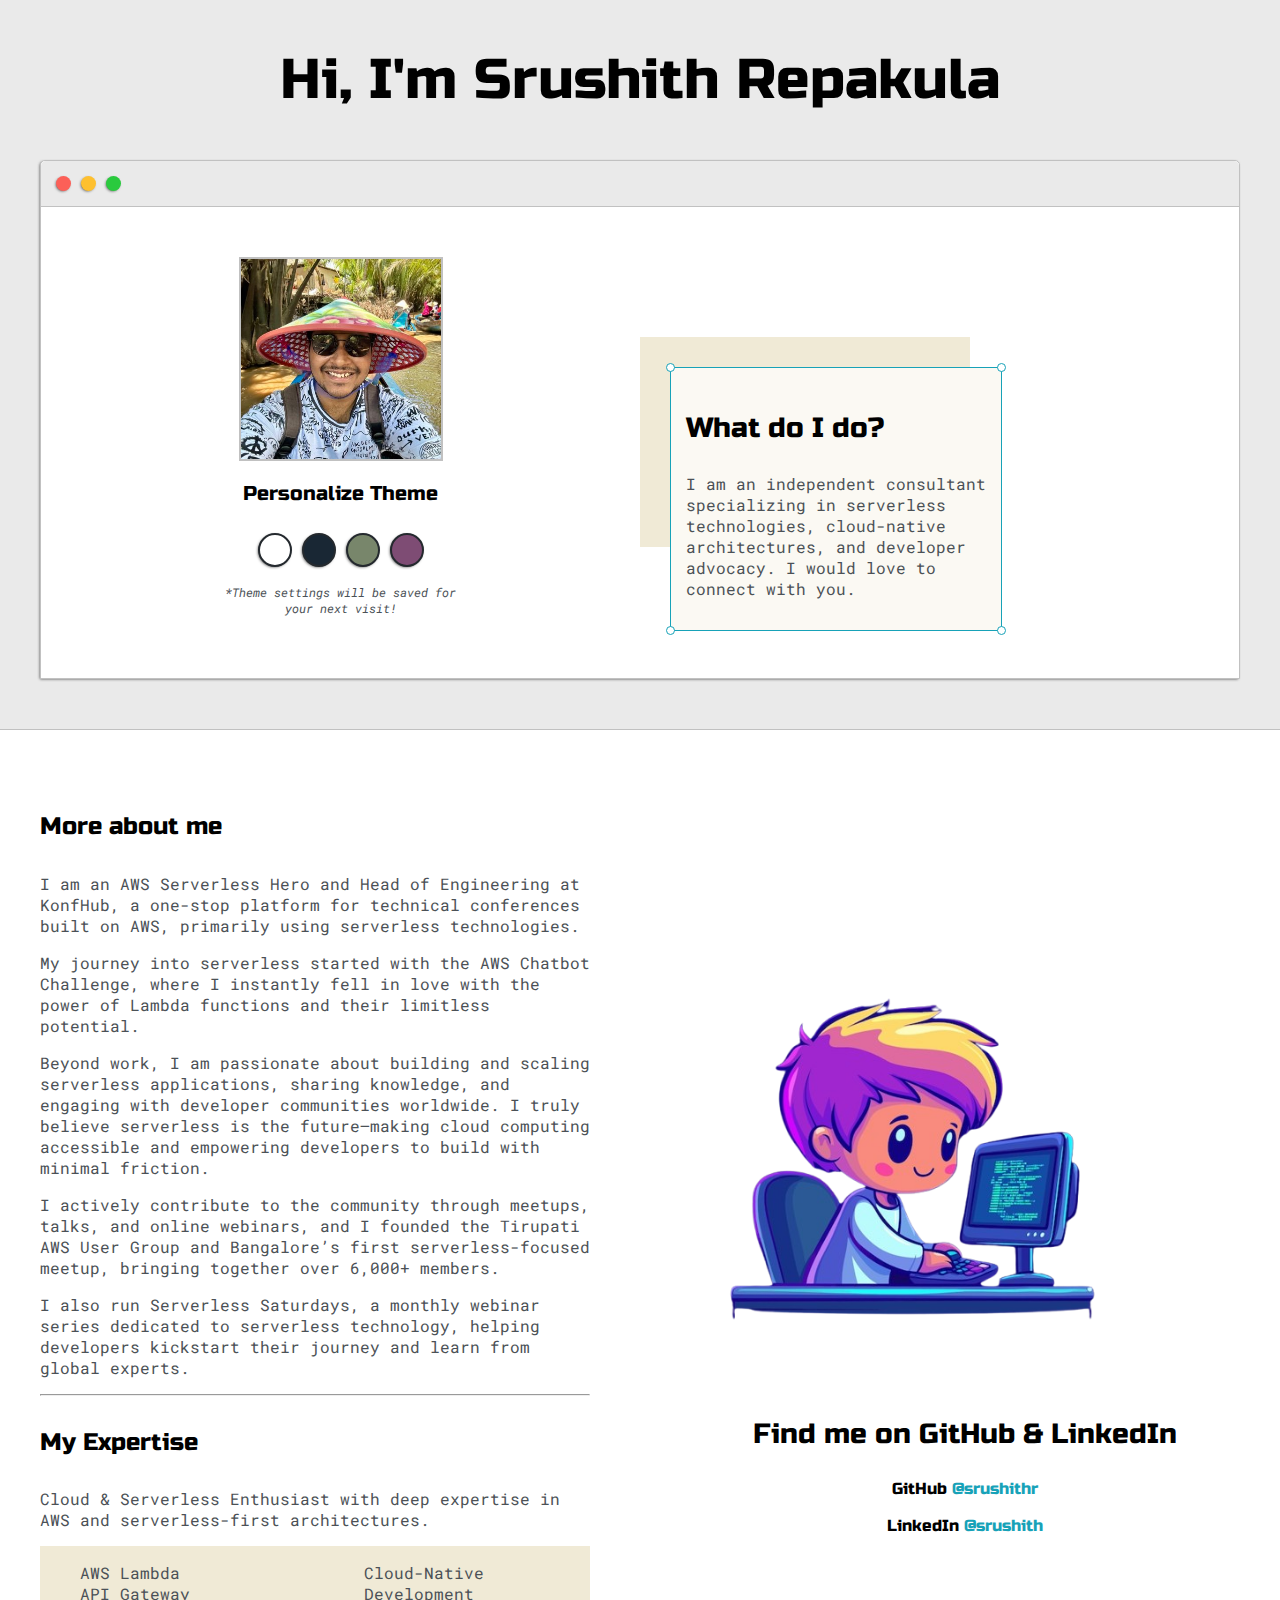
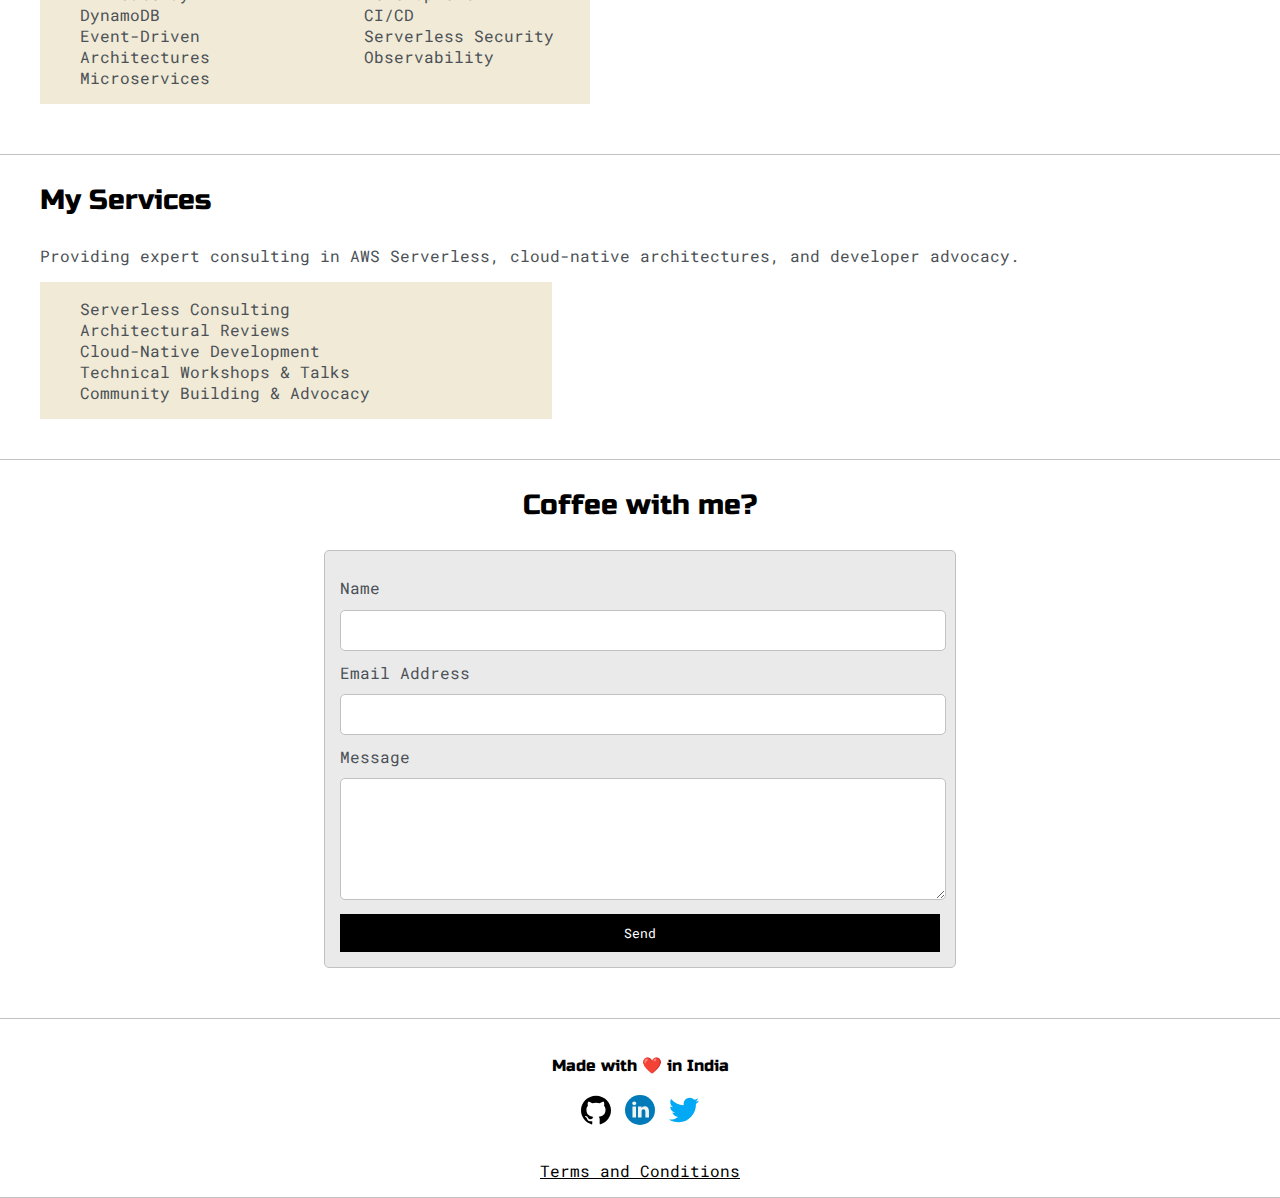
<file: index.html>
<!DOCTYPE html>
<html>
  <head>
    <title>Srushith Repakula</title>

    <meta
      name="viewport"
      content="width=device-width, initial-scale=1, maximum-scale=1, minimum-scale=1"
    />
    <meta name="description" content="Portfolio" />
    <meta name="keywords" content="HTML, CSS, JavaScript" />
    <meta name="author" content="Srushith Repakula" />

    <link
      href="https://fonts.googleapis.com/css2?family=Russo+One&display=swap"
      rel="stylesheet"
    />

    <link
      href="https://fonts.googleapis.com/css2?family=Roboto+Mono:wght@500&family=Russo+One&display=swap"
      rel="stylesheet"
    />
    <link
      rel="icon"
      href="https://www.flaticon.com/svg/static/icons/svg/943/943026.svg"
      type="image/gif"
      sizes="16x16"
    />

    <link rel="stylesheet" href="default.css" />
    <link id="theme-style" rel="stylesheet" href="" />
  </head>
  <body>
    <section class="s1">
      <div class="main-container">
        <div class="greeting-wrapper">
          <h1>Hi, I'm Srushith Repakula</h1>
        </div>

        <div class="intro-wrapper" style="margin-bottom: 50px">
          <div class="nav-wrapper">
            <div class="dots-wrapper">
              <div id="dot-1" class="browser-dot"></div>
              <div id="dot-2" class="browser-dot"></div>
              <div id="dot-3" class="browser-dot"></div>
            </div>
          </div>

          <div class="left-column">
            <img
              id="profile_pic"
              src="images/srushith.jpg"
              alt="Srushith Repakula"
            />
            <h5 style="text-align: center; line-height: 0">
              Personalize Theme
            </h5>

            <div id="theme-options-wrapper">
              <div data-mode="light" id="light-mode" class="theme-dot"></div>
              <div data-mode="blue" id="blue-mode" class="theme-dot"></div>
              <div data-mode="green" id="green-mode" class="theme-dot"></div>
              <div data-mode="purple" id="purple-mode" class="theme-dot"></div>
            </div>

            <p id="settings-note">
              *Theme settings will be saved for<br />your next visit!
            </p>
          </div>

          <div class="right-column">
            <div id="preview-shadow">
              <div id="preview">
                <div id="corner-tl" class="corner"></div>
                <div id="corner-tr" class="corner"></div>
                <h3>What do I do?</h3>
                <p>
                  I am an independent consultant specializing in serverless
                  technologies, cloud-native architectures, and developer
                  advocacy. I would love to connect with you.
                </p>
                <div id="corner-br" class="corner"></div>
                <div id="corner-bl" class="corner"></div>
              </div>
            </div>
          </div>
        </div>
      </div>
    </section>

    <section class="s2">
      <div class="main-container">
        <div class="about-wrapper">
          <div class="about-me">
            <h4>More about me</h4>
            <p>
              I am an AWS Serverless Hero and Head of Engineering at KonfHub, a
              one-stop platform for technical conferences built on AWS,
              primarily using serverless technologies.
            </p>

            <p>
              My journey into serverless started with the AWS Chatbot Challenge,
              where I instantly fell in love with the power of Lambda functions
              and their limitless potential.
            </p>

            <p>
              Beyond work, I am passionate about building and scaling serverless
              applications, sharing knowledge, and engaging with developer
              communities worldwide. I truly believe serverless is the
              future—making cloud computing accessible and empowering developers
              to build with minimal friction.
            </p>

            <p>
              I actively contribute to the community through meetups, talks, and
              online webinars, and I founded the Tirupati AWS User Group and
              Bangalore’s first serverless-focused meetup, bringing together
              over 6,000+ members.
            </p>

            <p>
              I also run Serverless Saturdays, a monthly webinar series
              dedicated to serverless technology, helping developers kickstart
              their journey and learn from global experts.
            </p>

            <hr />

            <h4>My Expertise</h4>

            <p>
              Cloud & Serverless Enthusiast with deep expertise in AWS and
              serverless-first architectures.
            </p>

            <div id="skills">
              <ul>
                <li>AWS Lambda</li>
                <li>API Gateway</li>
                <li>DynamoDB</li>
                <li>Event-Driven Architectures</li>
                <li>Microservices</li>
              </ul>
              <ul>
                <li>Cloud-Native Development</li>
                <li>CI/CD</li>
                <li>Serverless Security</li>
                <li>Observability</li>
              </ul>
            </div>
          </div>

          <div class="social-links">
            <img id="social_img" src="images/programmer.png" alt="" />
            <h3>Find me on GitHub & LinkedIn</h3>

            <h6 class="social-title">
              GitHub
              <a target="_blank" href="https://github.com/SrushithR">
                @srushithr</a
              >
            </h6>
            <br />
            <h6 class="social-title">
              LinkedIn
              <a target="_blank" href="https://www.linkedin.com/in/srushith/">
                @srushith</a
              >
            </h6>
          </div>
        </div>
      </div>
    </section>

    <section class="s2">
      <div class="main-container">
        <h3>My Services</h3>
        <p>Providing expert consulting in AWS Serverless, cloud-native architectures, and developer advocacy.</p>
        <div id="skills" style="width: 40vw; margin-bottom: 40px; text-align: left; justify-content: start;">
        <ul>
          <li>Serverless Consulting</li>
          <li>Architectural Reviews</li>
          <li>Cloud-Native Development</li>
          <li>Technical Workshops & Talks</li>
          <li>Community Building & Advocacy</li>
        </ul>
       
      </div>
      </div>
    </section>
    

    <section class="s2">
      <div class="main-container">
        <h3 style="text-align: center">Coffee with me?</h3>

        <form
          id="contact-form"
          action="mailto:srush007@gmail.com?subject=Interested to have a coffee with you!"
          enctype="text/plain"
          method="post"
        >
          <label for="name">Name</label>
          <input class="input-field" type="text" name="name" id="name" />

          <label for="email">Email Address</label>
          <input class="input-field" type="text" name="email" id="email" />

          <label for="message">Message</label>
          <textarea class="input-field" name="message" id="message"></textarea>

          <input id="submit-btn" type="submit" value="Send" />
        </form>
      </div>
    </section>



    <section class="s2">
      <div class="main-container footer">
        <h6>Made with ❤️ in India</h6>
        <div class="footer-icons">
          <a href="https://github.com/SrushithR" target="_blank"
            ><svg id="github" viewBox="0 0 24 24">
              <path
                d="m12 .5c-6.63 0-12 5.28-12 11.792 0 5.211 3.438 9.63 8.205 11.188.6.111.82-.254.82-.567 0-.28-.01-1.022-.015-2.005-3.338.711-4.042-1.582-4.042-1.582-.546-1.361-1.335-1.725-1.335-1.725-1.087-.731.084-.716.084-.716 1.205.082 1.838 1.215 1.838 1.215 1.07 1.803 2.809 1.282 3.495.981.108-.763.417-1.282.76-1.577-2.665-.295-5.466-1.309-5.466-5.827 0-1.287.465-2.339 1.235-3.164-.135-.298-.54-1.497.105-3.121 0 0 1.005-.316 3.3 1.209.96-.262 1.98-.392 3-.398 1.02.006 2.04.136 3 .398 2.28-1.525 3.285-1.209 3.285-1.209.645 1.624.24 2.823.12 3.121.765.825 1.23 1.877 1.23 3.164 0 4.53-2.805 5.527-5.475 5.817.42.354.81 1.077.81 2.182 0 1.578-.015 2.846-.015 3.229 0 .309.21.678.825.56 4.801-1.548 8.236-5.97 8.236-11.173 0-6.512-5.373-11.792-12-11.792z"
              />
            </svg>
          </a>
          <a href="https://www.linkedin.com/in/srushith/" target="_blank"
            ><img src="./images/social-icons/linkedin.svg" alt="LinkedIn"
          /></a>
          <a href="https://x.com/SrushithR" target="_blank"
            ><img src="./images/social-icons/twitter.svg" alt="Twitter"
          /></a>
        </div>
        <p><a href="./terms.html"  class="tc" target="_blank">Terms and Conditions</a></p>
      </div>
    </section>

    <script src="script.js"></script>
  </body>
</html>
</file>
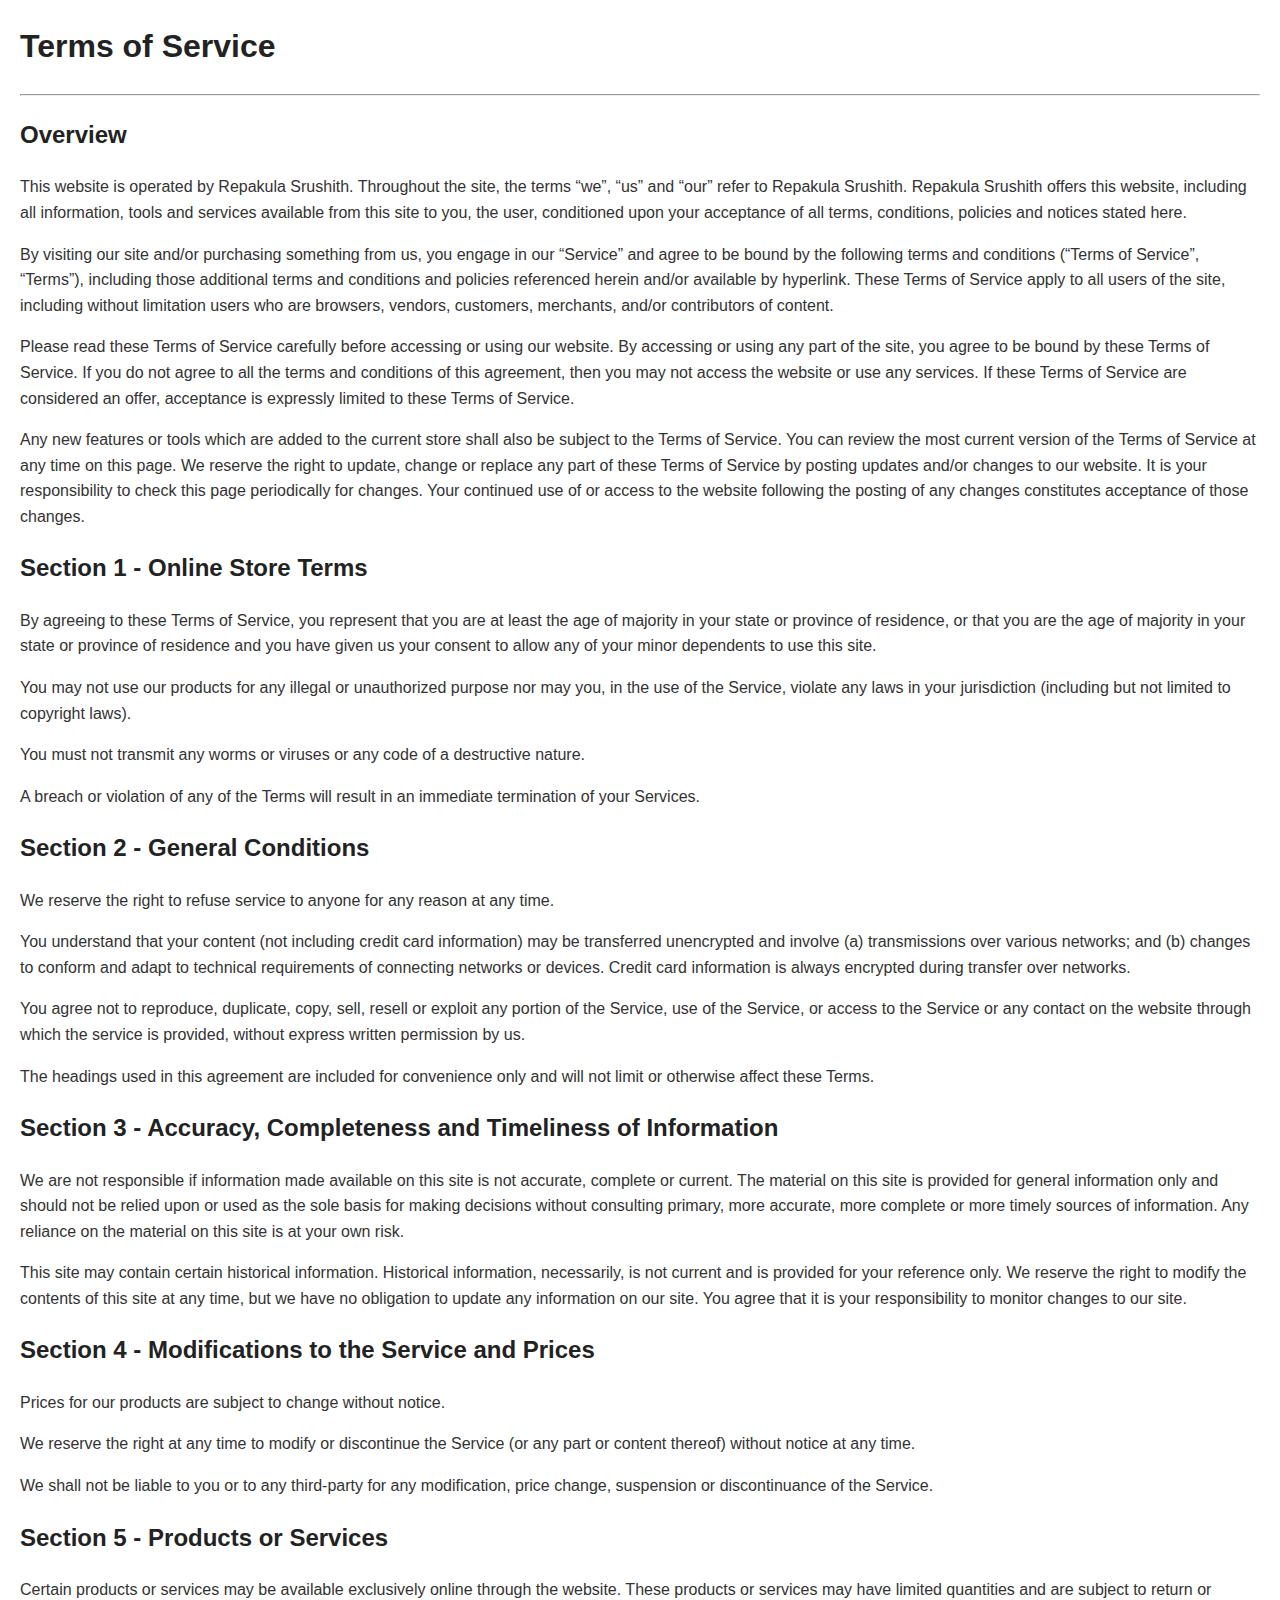
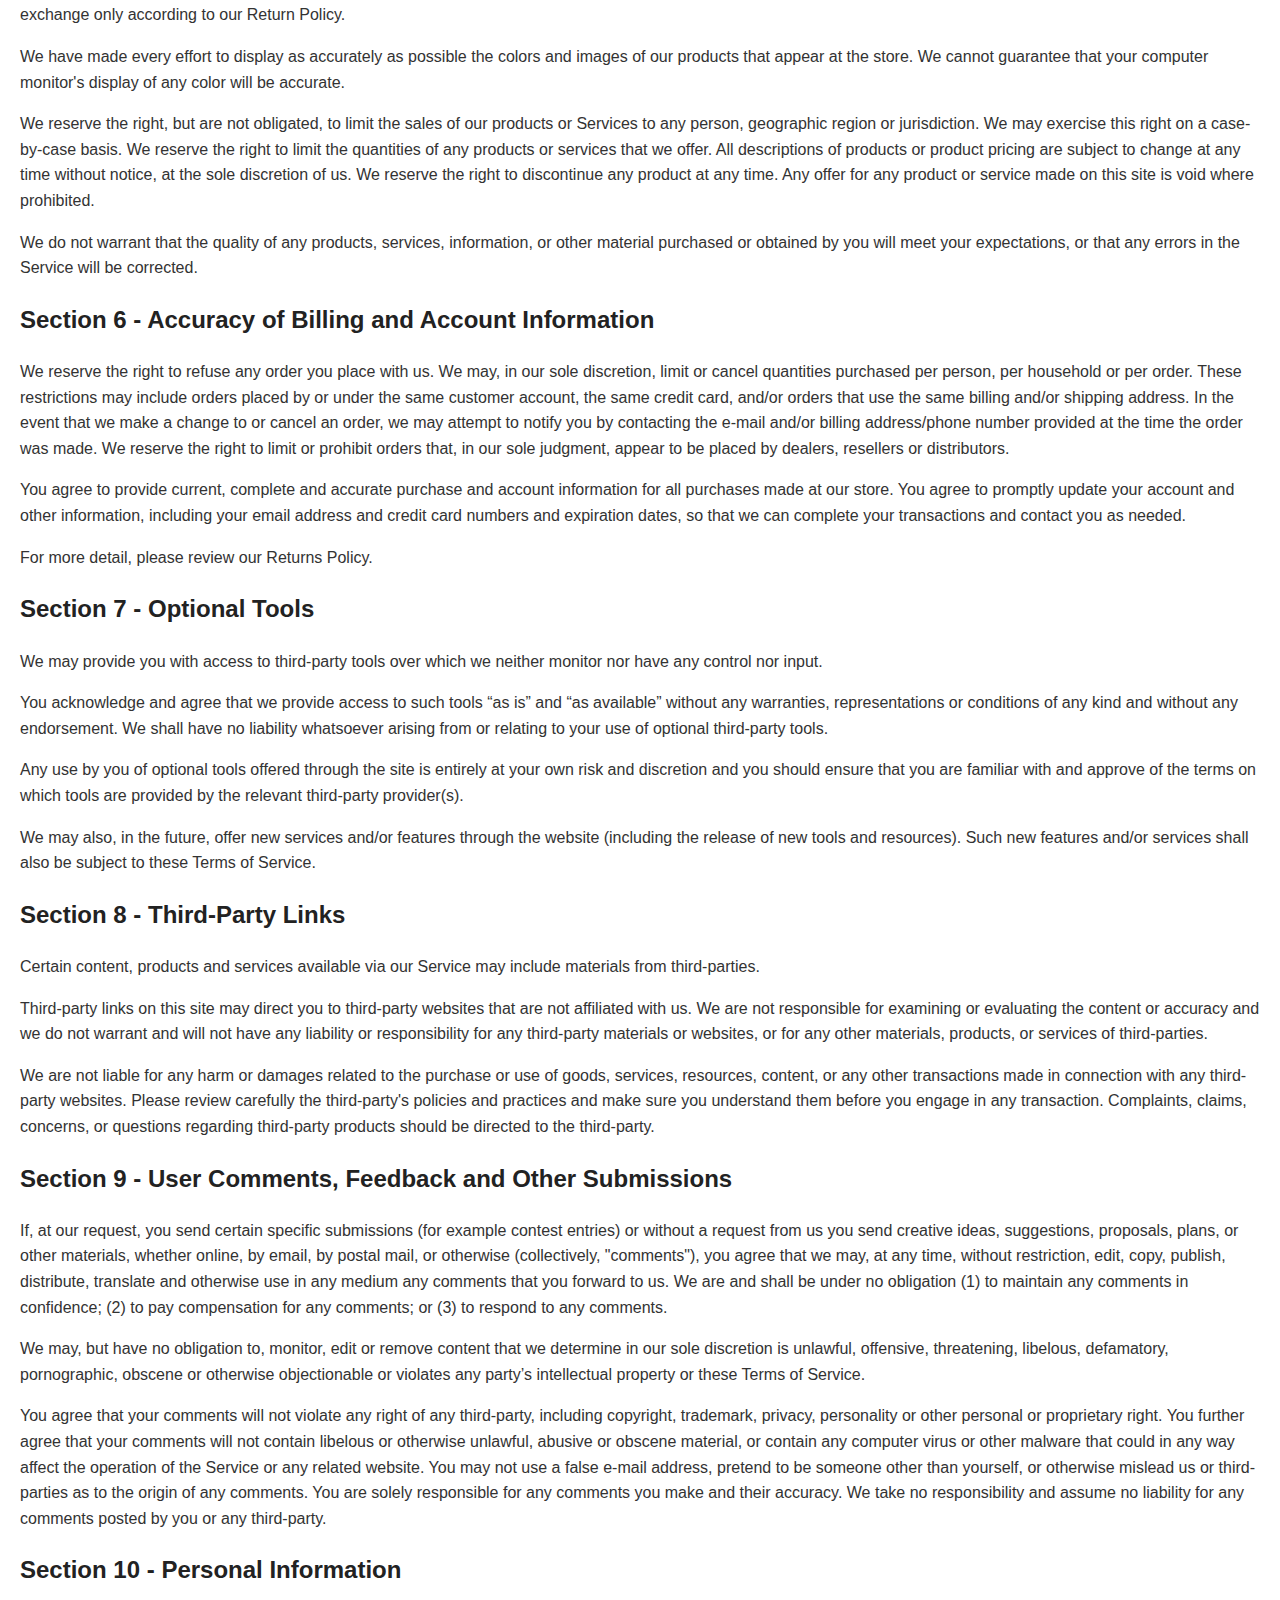
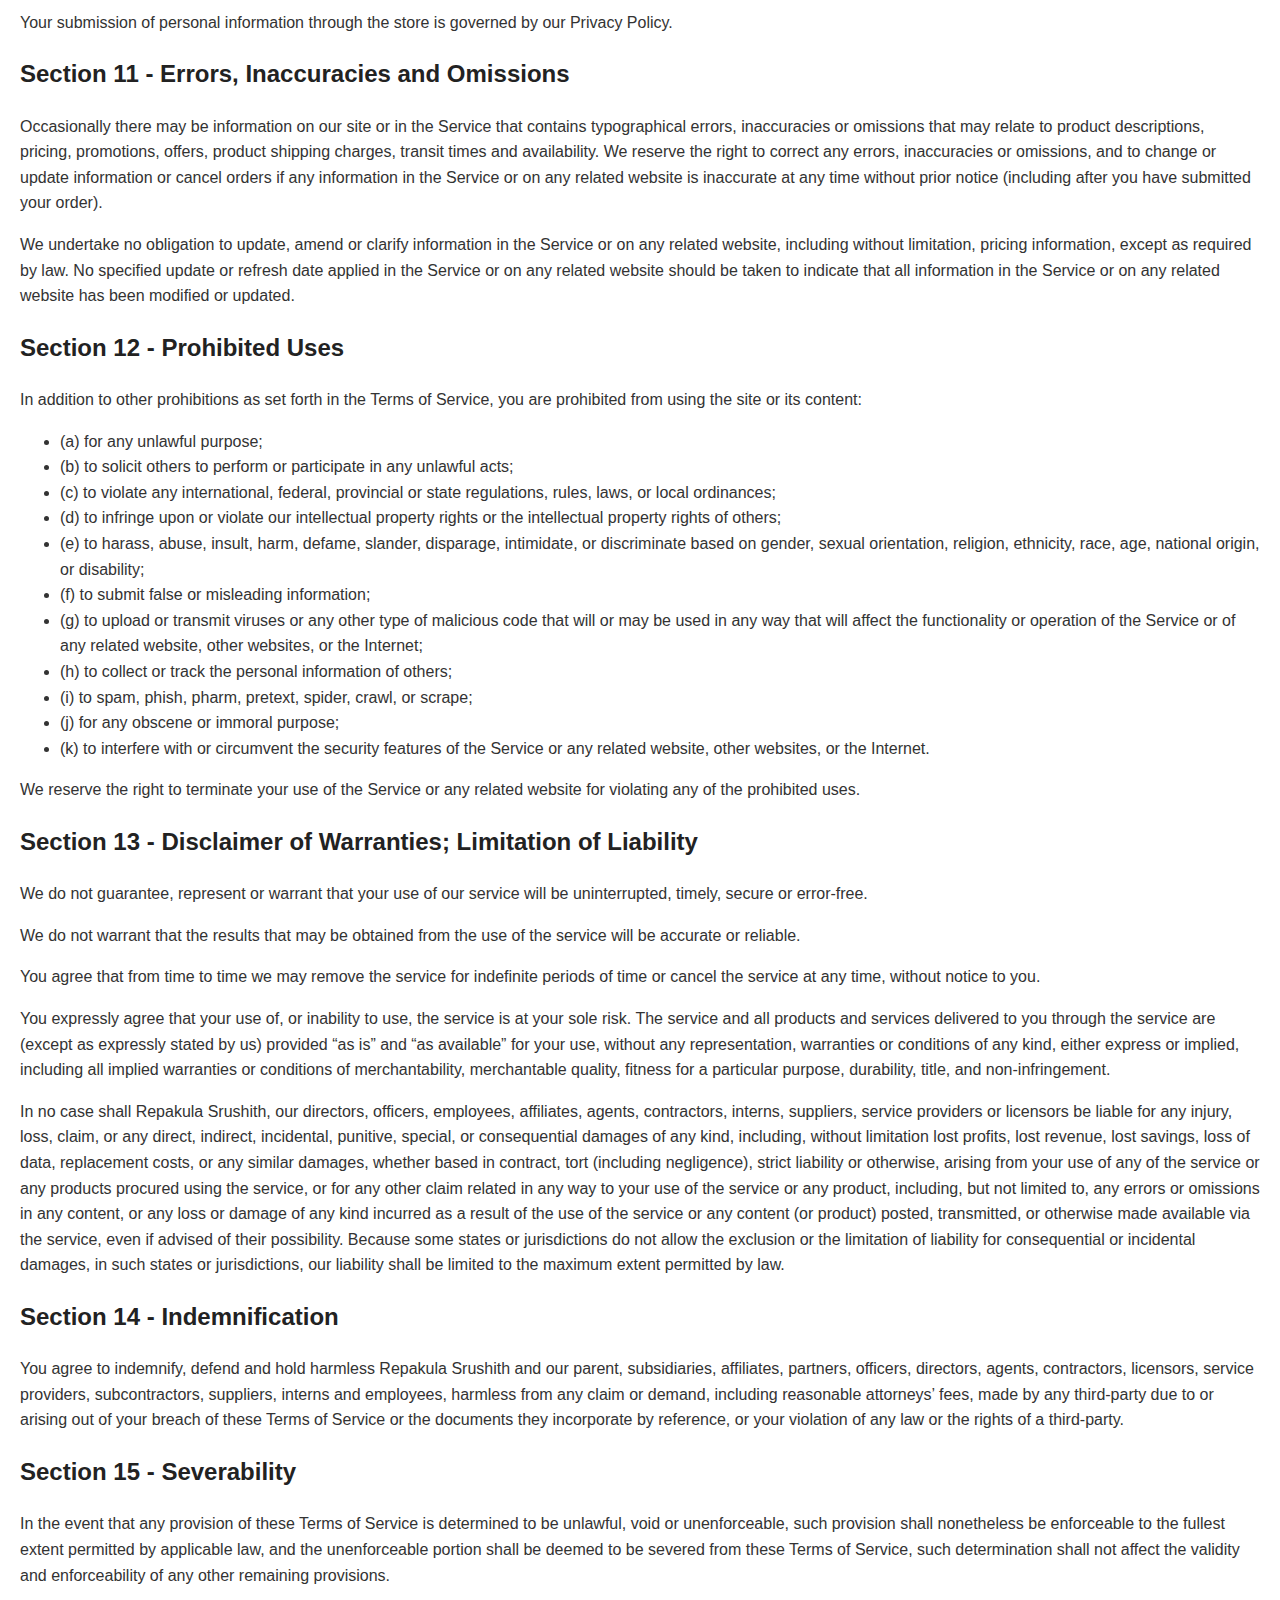
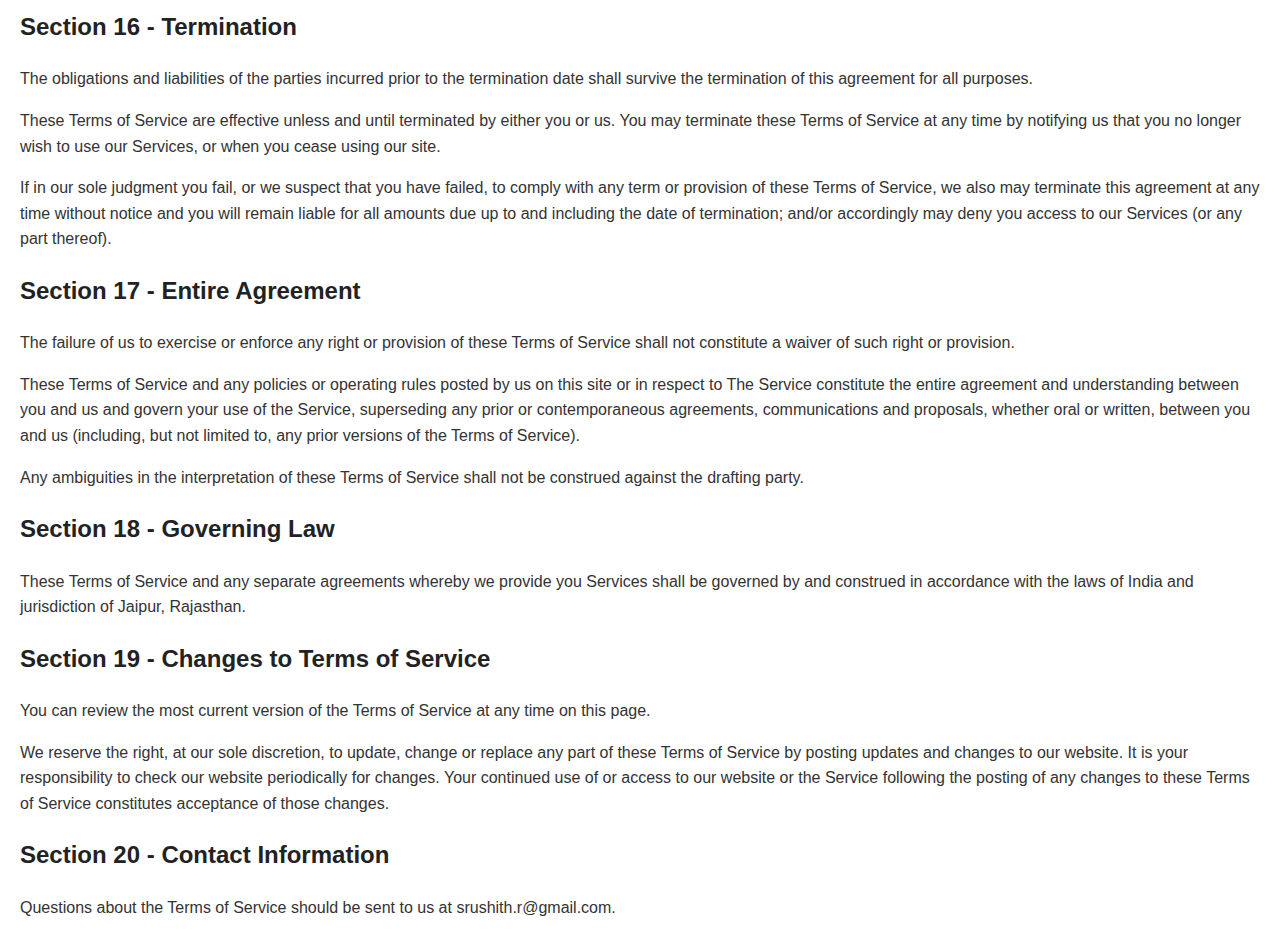
<file: terms.html>
<!DOCTYPE html>
<html lang="en">

<head>
    <meta charset="UTF-8">
    <meta name="viewport" content="width=device-width, initial-scale=1.0">
    <title>Terms of Service</title>
    <style>
        body {
            font-family: Arial, sans-serif;
            line-height: 1.6;
            margin: 20px;
            color: #333;
        }

        h1,
        h2,
        h3 {
            color: #222;
        }

        hr {
            margin: 20px 0;
        }

        section {
            margin-bottom: 20px;
        }

        ul {
            list-style: disc;
            padding-left: 40px;
        }
    </style>
</head>

<body>
    <h1>Terms of Service</h1>
    <hr>

    <section>
        <h2>Overview</h2>
        <p>This website is operated by Repakula Srushith. Throughout the site, the terms “we”, “us” and “our” refer to
            Repakula Srushith. Repakula Srushith offers this website, including all information, tools and services
            available from this site to you, the user, conditioned upon your acceptance of all terms, conditions,
            policies and notices stated here.</p>
        <p>By visiting our site and/or purchasing something from us, you engage in our “Service” and agree to be bound
            by the following terms and conditions (“Terms of Service”, “Terms”), including those additional terms and
            conditions and policies referenced herein and/or available by hyperlink. These Terms of Service apply to all
            users of the site, including without limitation users who are browsers, vendors, customers, merchants,
            and/or contributors of content.</p>
        <p>Please read these Terms of Service carefully before accessing or using our website. By accessing or using any
            part of the site, you agree to be bound by these Terms of Service. If you do not agree to all the terms and
            conditions of this agreement, then you may not access the website or use any services. If these Terms of
            Service are considered an offer, acceptance is expressly limited to these Terms of Service.</p>
        <p>Any new features or tools which are added to the current store shall also be subject to the Terms of Service.
            You can review the most current version of the Terms of Service at any time on this page. We reserve the
            right to update, change or replace any part of these Terms of Service by posting updates and/or changes to
            our website. It is your responsibility to check this page periodically for changes. Your continued use of or
            access to the website following the posting of any changes constitutes acceptance of those changes.</p>
    </section>

    <section>
        <h2>Section 1 - Online Store Terms</h2>
        <p>By agreeing to these Terms of Service, you represent that you are at least the age of majority in your state
            or province of residence, or that you are the age of majority in your state or province of residence and you
            have given us your consent to allow any of your minor dependents to use this site.</p>
        <p>You may not use our products for any illegal or unauthorized purpose nor may you, in the use of the Service,
            violate any laws in your jurisdiction (including but not limited to copyright laws).</p>
        <p>You must not transmit any worms or viruses or any code of a destructive nature.</p>
        <p>A breach or violation of any of the Terms will result in an immediate termination of your Services.</p>
    </section>

    <section>
        <h2>Section 2 - General Conditions</h2>
        <p>We reserve the right to refuse service to anyone for any reason at any time.</p>
        <p>You understand that your content (not including credit card information) may be transferred unencrypted and
            involve (a) transmissions over various networks; and (b) changes to conform and adapt to technical
            requirements of connecting networks or devices. Credit card information is always encrypted during transfer
            over networks.</p>
        <p>You agree not to reproduce, duplicate, copy, sell, resell or exploit any portion of the Service, use of the
            Service, or access to the Service or any contact on the website through which the service is provided,
            without express written permission by us.</p>
        <p>The headings used in this agreement are included for convenience only and will not limit or otherwise affect
            these Terms.</p>
    </section>

    <section>
        <h2>Section 3 - Accuracy, Completeness and Timeliness of Information</h2>
        <p>We are not responsible if information made available on this site is not accurate, complete or current. The
            material on this site is provided for general information only and should not be relied upon or used as the
            sole basis for making decisions without consulting primary, more accurate, more complete or more timely
            sources of information. Any reliance on the material on this site is at your own risk.</p>
        <p>This site may contain certain historical information. Historical information, necessarily, is not current and
            is provided for your reference only. We reserve the right to modify the contents of this site at any time,
            but we have no obligation to update any information on our site. You agree that it is your responsibility to
            monitor changes to our site.</p>
    </section>

    <section>
        <h2>Section 4 - Modifications to the Service and Prices</h2>
        <p>Prices for our products are subject to change without notice.</p>
        <p>We reserve the right at any time to modify or discontinue the Service (or any part or content thereof)
            without notice at any time.</p>
        <p>We shall not be liable to you or to any third-party for any modification, price change, suspension or
            discontinuance of the Service.</p>
    </section>

    <section>
        <h2>Section 5 - Products or Services</h2>
        <p>Certain products or services may be available exclusively online through the website. These products or
            services may have limited quantities and are subject to return or exchange only according to our Return
            Policy.</p>
        <p>We have made every effort to display as accurately as possible the colors and images of our products that
            appear at the store. We cannot guarantee that your computer monitor's display of any color will be accurate.
        </p>
        <p>We reserve the right, but are not obligated, to limit the sales of our products or Services to any person,
            geographic region or jurisdiction. We may exercise this right on a case-by-case basis. We reserve the right
            to limit the quantities of any products or services that we offer. All descriptions of products or product
            pricing are subject to change at any time without notice, at the sole discretion of us. We reserve the right
            to discontinue any product at any time. Any offer for any product or service made on this site is void where
            prohibited.</p>
        <p>We do not warrant that the quality of any products, services, information, or other material purchased or
            obtained by you will meet your expectations, or that any errors in the Service will be corrected.</p>
    </section>

    <section>
        <h2>Section 6 - Accuracy of Billing and Account Information</h2>
        <p>We reserve the right to refuse any order you place with us. We may, in our sole discretion, limit or cancel
            quantities purchased per person, per household or per order. These restrictions may include orders placed by
            or under the same customer account, the same credit card, and/or orders that use the same billing and/or
            shipping address. In the event that we make a change to or cancel an order, we may attempt to notify you by
            contacting the e-mail and/or billing address/phone number provided at the time the order was made. We
            reserve the right to limit or prohibit orders that, in our sole judgment, appear to be placed by dealers,
            resellers or distributors.</p>
        <p>You agree to provide current, complete and accurate purchase and account information for all purchases made
            at our store. You agree to promptly update your account and other information, including your email address
            and credit card numbers and expiration dates, so that we can complete your transactions and contact you as
            needed.</p>
        <p>For more detail, please review our Returns Policy.</p>
    </section>

    <section>
        <h2>Section 7 - Optional Tools</h2>
        <p>We may provide you with access to third-party tools over which we neither monitor nor have any control nor
            input.</p>
        <p>You acknowledge and agree that we provide access to such tools “as is” and “as available” without any
            warranties, representations or conditions of any kind and without any endorsement. We shall have no
            liability whatsoever arising from or relating to your use of optional third-party tools.</p>
        <p>Any use by you of optional tools offered through the site is entirely at your own risk and discretion and you
            should ensure that you are familiar with and approve of the terms on which tools are provided by the
            relevant third-party provider(s).</p>
        <p>We may also, in the future, offer new services and/or features through the website (including the release of
            new tools and resources). Such new features and/or services shall also be subject to these Terms of Service.
        </p>
    </section>

    <section>
        <h2>Section 8 - Third-Party Links</h2>
        <p>Certain content, products and services available via our Service may include materials from third-parties.
        </p>
        <p>Third-party links on this site may direct you to third-party websites that are not affiliated with us. We are
            not responsible for examining or evaluating the content or accuracy and we do not warrant and will not have
            any liability or responsibility for any third-party materials or websites, or for any other materials,
            products, or services of third-parties.</p>
        <p>We are not liable for any harm or damages related to the purchase or use of goods, services, resources,
            content, or any other transactions made in connection with any third-party websites. Please review carefully
            the third-party's policies and practices and make sure you understand them before you engage in any
            transaction. Complaints, claims, concerns, or questions regarding third-party products should be directed to
            the third-party.</p>
    </section>

    <section>
        <h2>Section 9 - User Comments, Feedback and Other Submissions</h2>
        <p>If, at our request, you send certain specific submissions (for example contest entries) or without a request
            from us you send creative ideas, suggestions, proposals, plans, or other materials, whether online, by
            email, by postal mail, or otherwise (collectively, "comments"), you agree that we may, at any time, without
            restriction, edit, copy, publish, distribute, translate and otherwise use in any medium any comments that
            you forward to us. We are and shall be under no obligation (1) to maintain any comments in confidence; (2)
            to pay compensation for any comments; or (3) to respond to any comments.</p>
        <p>We may, but have no obligation to, monitor, edit or remove content that we determine in our sole discretion
            is unlawful, offensive, threatening, libelous, defamatory, pornographic, obscene or otherwise objectionable
            or violates any party’s intellectual property or these Terms of Service.</p>
        <p>You agree that your comments will not violate any right of any third-party, including copyright, trademark,
            privacy, personality or other personal or proprietary right. You further agree that your comments will not
            contain libelous or otherwise unlawful, abusive or obscene material, or contain any computer virus or other
            malware that could in any way affect the operation of the Service or any related website. You may not use a
            false e-mail address, pretend to be someone other than yourself, or otherwise mislead us or third-parties as
            to the origin of any comments. You are solely responsible for any comments you make and their accuracy. We
            take no responsibility and assume no liability for any comments posted by you or any third-party.</p>
    </section>

    <section>
        <h2>Section 10 - Personal Information</h2>
        <p>Your submission of personal information through the store is governed by our Privacy Policy.</p>
    </section>

    <section>
        <h2>Section 11 - Errors, Inaccuracies and Omissions</h2>
        <p>Occasionally there may be information on our site or in the Service that contains typographical errors,
            inaccuracies or omissions that may relate to product descriptions, pricing, promotions, offers, product
            shipping charges, transit times and availability. We reserve the right to correct any errors, inaccuracies
            or omissions, and to change or update information or cancel orders if any information in the Service or on
            any related website is inaccurate at any time without prior notice (including after you have submitted your
            order).</p>
        <p>We undertake no obligation to update, amend or clarify information in the Service or on any related website,
            including without limitation, pricing information, except as required by law. No specified update or refresh
            date applied in the Service or on any related website should be taken to indicate that all information in
            the Service or on any related website has been modified or updated.</p>
    </section>

    <section>
        <h2>Section 12 - Prohibited Uses</h2>
        <p>In addition to other prohibitions as set forth in the Terms of Service, you are prohibited from using the
            site or its content:</p>
        <ul>
            <li>(a) for any unlawful purpose;</li>
            <li>(b) to solicit others to perform or participate in any unlawful acts;</li>
            <li>(c) to violate any international, federal, provincial or state regulations, rules, laws, or local
                ordinances;</li>
            <li>(d) to infringe upon or violate our intellectual property rights or the intellectual property rights of
                others;</li>
            <li>(e) to harass, abuse, insult, harm, defame, slander, disparage, intimidate, or discriminate based on
                gender, sexual orientation, religion, ethnicity, race, age, national origin, or disability;</li>
            <li>(f) to submit false or misleading information;</li>
            <li>(g) to upload or transmit viruses or any other type of malicious code that will or may be used in any
                way that will affect the functionality or operation of the Service or of any related website, other
                websites, or the Internet;</li>
            <li>(h) to collect or track the personal information of others;</li>
            <li>(i) to spam, phish, pharm, pretext, spider, crawl, or scrape;</li>
            <li>(j) for any obscene or immoral purpose;</li>
            <li>(k) to interfere with or circumvent the security features of the Service or any related website, other
                websites, or the Internet.</li>
        </ul>
        <p>We reserve the right to terminate your use of the Service or any related website for violating any of the
            prohibited uses.</p>
    </section>

    <section>
        <h2>Section 13 - Disclaimer of Warranties; Limitation of Liability</h2>
        <p>We do not guarantee, represent or warrant that your use of our service will be uninterrupted, timely, secure
            or error-free.</p>
        <p>We do not warrant that the results that may be obtained from the use of the service will be accurate or
            reliable.</p>
        <p>You agree that from time to time we may remove the service for indefinite periods of time or cancel the
            service at any time, without notice to you.</p>
        <p>You expressly agree that your use of, or inability to use, the service is at your sole risk. The service and
            all products and services delivered to you through the service are (except as expressly stated by us)
            provided “as is” and “as available” for your use, without any representation, warranties or conditions of
            any kind, either express or implied, including all implied warranties or conditions of merchantability,
            merchantable quality, fitness for a particular purpose, durability, title, and non-infringement.</p>
        <p>In no case shall Repakula Srushith, our directors, officers, employees, affiliates, agents, contractors,
            interns, suppliers, service providers or licensors be liable for any injury, loss, claim, or any direct,
            indirect, incidental, punitive, special, or consequential damages of any kind, including, without limitation
            lost profits, lost revenue, lost savings, loss of data, replacement costs, or any similar damages, whether
            based in contract, tort (including negligence), strict liability or otherwise, arising from your use of any
            of the service or any products procured using the service, or for any other claim related in any way to your
            use of the service or any product, including, but not limited to, any errors or omissions in any content, or
            any loss or damage of any kind incurred as a result of the use of the service or any content (or product)
            posted, transmitted, or otherwise made available via the service, even if advised of their possibility.
            Because some states or jurisdictions do not allow the exclusion or the limitation of liability for
            consequential or incidental damages, in such states or jurisdictions, our liability shall be limited to the
            maximum extent permitted by law.</p>
    </section>

    <section>
        <h2>Section 14 - Indemnification</h2>
        <p>You agree to indemnify, defend and hold harmless Repakula Srushith and our parent, subsidiaries, affiliates,
            partners, officers, directors, agents, contractors, licensors, service providers, subcontractors, suppliers,
            interns and employees, harmless from any claim or demand, including reasonable attorneys’ fees, made by any
            third-party due to or arising out of your breach of these Terms of Service or the documents they incorporate
            by reference, or your violation of any law or the rights of a third-party.</p>
    </section>

    <section>
        <h2>Section 15 - Severability</h2>
        <p>In the event that any provision of these Terms of Service is determined to be unlawful, void or
            unenforceable, such provision shall nonetheless be enforceable to the fullest extent permitted by applicable
            law, and the unenforceable portion shall be deemed to be severed from these Terms of Service, such
            determination shall not affect the validity and enforceability of any other remaining provisions.</p>
    </section>

    <section>
        <h2>Section 16 - Termination</h2>
        <p>The obligations and liabilities of the parties incurred prior to the termination date shall survive the
            termination of this agreement for all purposes.</p>
        <p>These Terms of Service are effective unless and until terminated by either you or us. You may terminate these
            Terms of Service at any time by notifying us that you no longer wish to use our Services, or when you cease
            using our site.</p>
        <p>If in our sole judgment you fail, or we suspect that you have failed, to comply with any term or provision of
            these Terms of Service, we also may terminate this agreement at any time without notice and you will remain
            liable for all amounts due up to and including the date of termination; and/or accordingly may deny you
            access to our Services (or any part thereof).</p>
    </section>

    <section>
        <h2>Section 17 - Entire Agreement</h2>
        <p>The failure of us to exercise or enforce any right or provision of these Terms of Service shall not
            constitute a waiver of such right or provision.</p>
        <p>These Terms of Service and any policies or operating rules posted by us on this site or in respect to The
            Service constitute the entire agreement and understanding between you and us and govern your use of the
            Service, superseding any prior or contemporaneous agreements, communications and proposals, whether oral or
            written, between you and us (including, but not limited to, any prior versions of the Terms of Service).</p>
        <p>Any ambiguities in the interpretation of these Terms of Service shall not be construed against the drafting
            party.</p>
    </section>

    <section>
        <h2>Section 18 - Governing Law</h2>
        <p>These Terms of Service and any separate agreements whereby we provide you Services shall be governed by and
            construed in accordance with the laws of India and jurisdiction of Jaipur, Rajasthan.</p>
    </section>

    <section>
        <h2>Section 19 - Changes to Terms of Service</h2>
        <p>You can review the most current version of the Terms of Service at any time on this page.</p>
        <p>We reserve the right, at our sole discretion, to update, change or replace any part of these Terms of Service
            by posting updates and changes to our website. It is your responsibility to check our website periodically
            for changes. Your continued use of or access to our website or the Service following the posting of any
            changes to these Terms of Service constitutes acceptance of those changes.</p>
    </section>

    <section>
        <h2>Section 20 - Contact Information</h2>
        <p>Questions about the Terms of Service should be sent to us at srushith.r@gmail.com.</p>
    </section>
</body>

</html>
</file>
<file: default.css>
:root {
    --mainColor: #eaeaea;
    --secondaryColor: #fff;

    --borderColor: #c1c1c1;

    --mainText: black;
    --secondaryText: #4b5156;

    --themeDotBorder: #24292e;

    --previewBg: rgb(251, 249, 243);
    --previewShadow: #f0ead6;

    --buttonColor: black;
}

html,
body {
    padding: 0;
    margin: 0;
    scroll-behavior: smooth;
}

body * {
    transition: 0.3s;
}

h1,
h2,
h3,
h4,
h5,
h6,
strong {
    color: var(--mainText);
    font-family: "Russo One", sans-serif;
    font-weight: 500;
}

p,
li,
span,
label,
input,
textarea {
    color: var(--secondaryText);
    font-family: "Roboto Mono", monospace;
}

a {
    text-decoration: none;
    color: #17a2b8;
}

ul {
    list-style: none;
}

h1 {
    font-size: 56px;
}
h2 {
    font-size: 36px;
}
h3 {
    font-size: 28px;
}
h4 {
    font-size: 24px;
}
h5 {
    font-size: 20px;
}
h6 {
    font-size: 16px;
}

.s1 {
    background-color: var(--mainColor);
    border-bottom: 1px solid var(--borderColor);
    overflow: auto;
}

.s2 {
    background-color: var(--secondaryColor);
    border-bottom: 1px solid var(--borderColor);
    overflow: auto;
}

.main-container {
    width: 1200px;
    margin: 0 auto;
}

.greeting-wrapper {
    display: grid;
    text-align: center;
    align-content: center;
    min-height: 10em;
}

.intro-wrapper {
    background-color: var(--secondaryColor);
    border: 1px solid var(--borderColor);
    border-radius: 5px 5px 0 0;

    -webkit-box-shadow: -1px 1px 3px -1px rgba(0, 0, 0, 0.75);
    -moz-box-shadow: -1px 1px 3px -1px rgba(0, 0, 0, 0.75);
    box-shadow: -1px 1px 3px -1px rgba(0, 0, 0, 0.75);

    display: grid;
    grid-template-columns: 1fr 1fr;
    grid-template-areas:
        "nav-wrapper nav-wrapper"
        "left-column right-column";
}

.nav-wrapper {
    border-radius: 5px 5px 0 0;
    grid-area: nav-wrapper;
    border-bottom: 1px solid var(--borderColor);
    display: flex;
    justify-content: space-between;
    align-items: center;
    background-color: var(--mainColor);
}

#navigation a {
    color: var(--mainText);
}

#navigation {
    margin: 0;
    padding: 10px;
}

#navigation li {
    display: inline-block;
    margin-right: 5px;
    margin-left: 5px;
}

.dots-wrapper {
    display: flex;
    padding: 10px;
}

#dot-1 {
    background-color: #fc6058;
}

#dot-2 {
    background-color: #fec02f;
}

#dot-3 {
    background-color: #2aca3e;
}

.browser-dot {
    background-color: black;
    height: 15px;
    width: 15px;
    border-radius: 50%;
    margin: 5px;

    -webkit-box-shadow: -1px 1px 3px -1px rgba(0, 0, 0, 0.75);
    -moz-box-shadow: -1px 1px 3px -1px rgba(0, 0, 0, 0.75);
    box-shadow: -1px 1px 3px -1px rgba(0, 0, 0, 0.75);
}

.left-column {
    grid-area: left-column;
    padding-top: 50px;
    padding-bottom: 50px;
}

#profile_pic {
    display: block;
    margin: 0 auto;

    height: 200px;
    width: 200px;
    object-fit: cover;
    border: 2px solid var(--borderColor);
}

#theme-options-wrapper {
    display: flex;
    justify-content: center;
}

.theme-dot {
    height: 30px;
    width: 30px;
    background-color: black;
    border-radius: 50%;

    margin: 5px;
    border: 2px solid var(--themeDotBorder);

    -webkit-box-shadow: -1px 1px 3px -1px rgba(0, 0, 0, 0.75);
    -moz-box-shadow: -1px 1px 3px -1px rgba(0, 0, 0, 0.75);
    box-shadow: -1px 1px 3px -1px rgba(0, 0, 0, 0.75);

    cursor: pointer;
}

.theme-dot:hover {
    border-width: 5px;
}

#light-mode {
    background-color: #fff;
}

#blue-mode {
    background-color: #192734;
}

#green-mode {
    background-color: #78866b;
}

#purple-mode {
    background-color: #7e4c74;
}

#settings-note {
    font-size: 12px;
    font-style: italic;
    text-align: center;
}

.right-column {
    grid-area: right-column;
    display: grid;
    align-content: center;

    padding-top: 50px;
    padding-bottom: 50px;
}

#preview-shadow {
    background-color: var(--previewShadow);
    max-width: 300px;
    height: 180px;
    padding-left: 30px;
    padding-top: 30px;
}

#preview {
    width: 300px;
    border: 1.5px solid #17a2b8;
    background-color: var(--previewBg);
    padding: 15px;
    position: relative;
}

.corner {
    width: 7px;
    height: 7px;
    border-radius: 50%;
    border: 1.5px solid #17a2b8;
    background-color: #fff;
    position: absolute;
}

#corner-tl {
    top: -5px;
    left: -5px;
}

#corner-tr {
    top: -5px;
    right: -5px;
}

#corner-br {
    bottom: -5px;
    right: -5px;
}

#corner-bl {
    bottom: -5px;
    left: -5px;
}

.about-wrapper {
    display: grid;
    grid-template-columns: repeat(auto-fit, minmax(320px, 1fr));
    padding-bottom: 50px;
    padding-top: 50px;
    gap: 100px;
}

#skills {
    display: flex;
    justify-content: space-evenly;
    background-color: var(--previewShadow);
}

.social-links {
    display: grid;
    align-content: center;
    text-align: center;
}

#social_img {
    width: 80%;
    height: auto;
}

.social-title {
    margin: 0;
}

.source-code {
    display: flex;
    justify-content: space-between;
    padding-top: 4px;
}

.post-wrapper {
    display: grid;
    grid-template-columns: repeat(auto-fit, 320px);
    gap: 20px;
    justify-content: center;
    padding-bottom: 50px;
}

.post {
    background-color: white !important;
    border: 1px solid var(--borderColor);
    -webkit-box-shadow: -2px 7px 21px -9px rgba(0, 0, 0, 0.75);
    -moz-box-shadow: -2px 7px 21px -9px rgba(0, 0, 0, 0.75);
    box-shadow: -2px 7px 21px -9px rgba(0, 0, 0, 0.75);
}

.thumbnail {
    display: block;
    width: 100%;
    height: 180px;
    object-fit: cover;
}

.post-preview {
    background-color: #fff;
    padding: 15px;
}

.post-title {
    color: black;
    margin: 0;
    padding-bottom: 4px;
}

.post-intro {
    color: #4b5156;
    font-size: 14px;
    display: -webkit-box;
    -webkit-line-clamp: 3;
    -webkit-box-orient: vertical;
    overflow: hidden;
    line-height: 20px;
    min-height: 60px;
    /*padding-top: inherit;*/
}

#contact-form {
    display: block;
    max-width: 600px;
    margin: 0 auto;
    border: 1px solid var(--borderColor);
    padding: 15px;
    border-radius: 5px;
    background-color: var(--mainColor);
    margin-bottom: 50px;
}

#contact-form label {
    line-height: 2.7em;
}

#contact-form textarea {
    min-height: 100px;
    font-size: 14px;
}

.input-field {
    width: 100%;
    padding-top: 10px;
    padding-bottom: 10px;
    background-color: var(--secondaryColor);
    border-radius: 5px;
    border: 1px solid var(--borderColor);
    font-size: 14px;
}

#submit-btn {
    margin-top: 10px;
    width: 100%;
    padding-top: 10px;
    padding-bottom: 10px;
    color: #fff;
    background-color: var(--buttonColor);
    border: none;
}

.footer {
    display: flex;
    justify-content: center;
    flex-direction: column;
    align-items: center;
}
.footer-icons{
    width: 100%;
    text-align: center;
    color:black;
    padding: 10px 0px;
}
.footer h6{
    margin-bottom: 5px;
}
.footer-icons img {
    margin: 5px;
    height: 30px;width: 30px;
}
.footer-icons svg{
    margin: 5px;
    height: 30px;width: 30px;
}

.tc {
    color: var(--mainText);
    text-decoration: underline;
}

@media screen and (max-width: 1200px) {
    .main-container {
        width: 95%;
    }
}

@media screen and (max-width: 800px) {
    .intro-wrapper {
        grid-template-columns: 1fr;
        grid-template-areas:
            "nav-wrapper"
            "left-column"
            "right-column";
    }

    .right-column {
        justify-content: center;
    }
}

@media screen and (max-width: 400px) {
    #preview-shadow {
        max-width: 280px;
        height: 180px;
        padding-left: 10px;
        padding-top: 10px;
    }

    #preview {
        width: 280px;
    }
    .footer-icons img svg{
        margin: 5px;
        color: white;
        
        height: 25px;width: 25px;
    }
}
</file>
